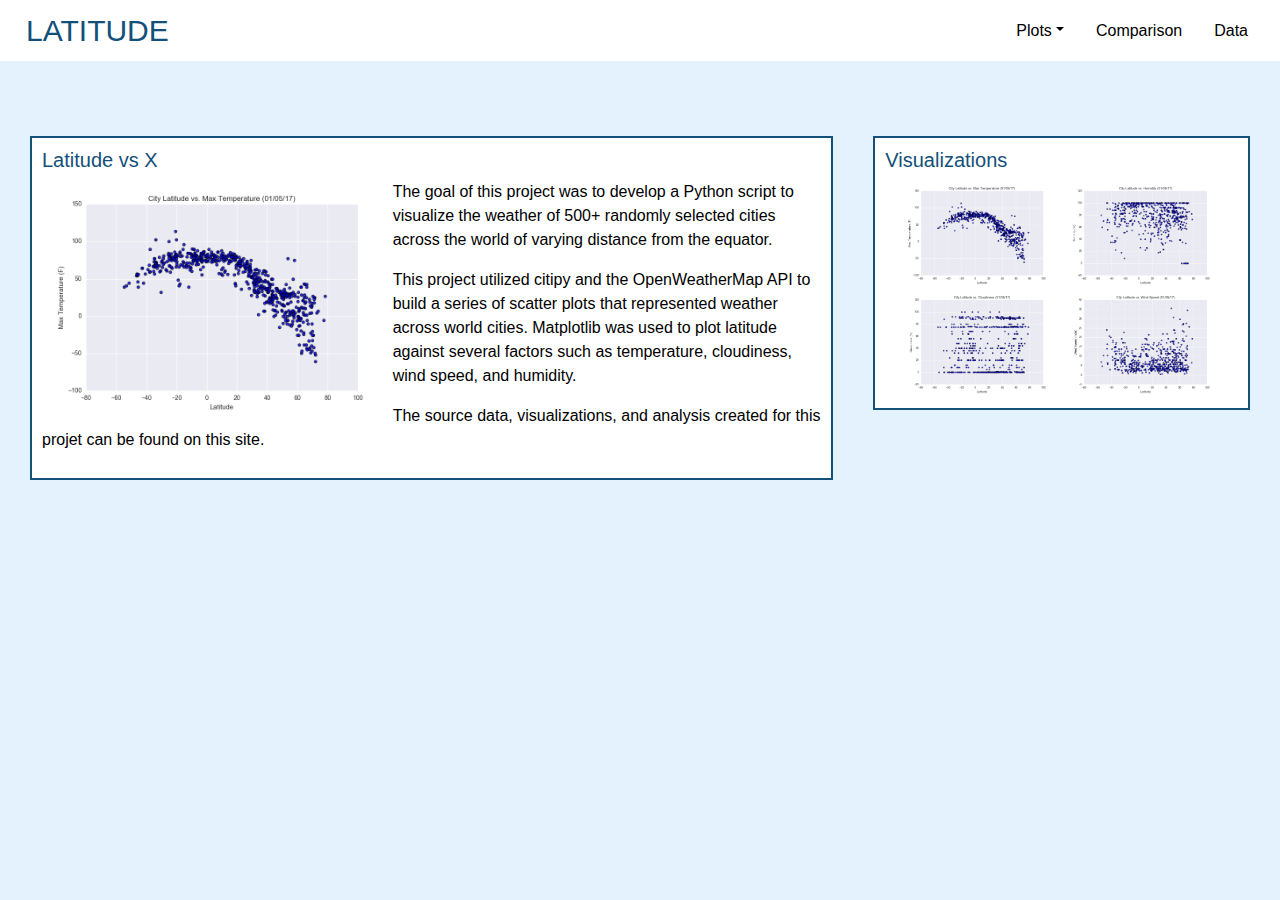
<file: index.html>
<!DOCTYPE html>
<html lang="en-us">

<head>
    <meta charset="UTF-8">
    <meta name="viewport" content="width=device-width, initial-scale=1, shrink-to-fit=no">

    <link rel="stylesheet" href="https://stackpath.bootstrapcdn.com/bootstrap/4.3.1/css/bootstrap.min.css" integrity="sha384-ggOyR0iXCbMQv3Xipma34MD+dH/1fQ784/j6cY/iJTQUOhcWr7x9JvoRxT2MZw1T" crossorigin="anonymous">
    <link rel="stylesheet" href="style.css">

    <title>Web Design Homework - Web Visualization Dashboard</title>
</head>

<body>

    <nav class="navbar navbar-expand-sm navbar-light" style="background-color: white;">
        <a class="landing" href="index.html">LATITUDE</a>
        <button class="navbar-toggler" type="button" data-toggle="collapse" data-target="#navbarSupportedContent" aria-controls="navbarSupportedContent" aria-expanded="false" aria-label="Toggle navigation">
            <span class="navbar-toggler-icon"></span>
        </button>

        <div class="collapse navbar-collapse" id="navbarSupportedContent">
        <ul class="nav ml-auto">
            <li class="nav-item dropdown">
            <a class="nav-link dropdown-toggle" data-toggle="dropdown" href="" role="button" aria-haspopup="true" aria-expanded="false">Plots</a>
            <div class="dropdown-menu">
                <a class="dropdown-item" href="Fig1.html">Max Temperature</a>                    
                <a class="dropdown-item" href="Fig2.html">Humidity</a>
                <a class="dropdown-item" href="Fig3.html">Cloudiness</a>
                <a class="dropdown-item" href="Fig4.html">Wind Speed</a>
            </div>
            </li>
            <li class="nav-item">
            <a class="nav-link" href="Comparison.html">Comparison</a>
            </li>
            <li class="nav-item">
                <a class="nav-link" href="Data.html">Data</a>
            </li>
        </ul>
        </div>
    </nav>

<div class="row">
    <div class="col-md-8">
        <div class="container1">
            <h1>Latitude vs X</h1>
            <img src="Assets/Fig1.png" style="float:left">
            <p>
                The goal of this project was to develop a Python script to visualize the weather of 500+ randomly selected cities across the world of varying distance from the equator.
            </p>
            <p>
                This project utilized citipy and the OpenWeatherMap API to build a series of scatter plots that represented weather across world cities.
                Matplotlib was used to plot latitude against several factors such as temperature, cloudiness, wind speed, and humidity.
            </p>
            <p>
                The source data, visualizations, and analysis created for this projet can be found on this site.
            </p>
            <div style="clear:both"></div>
        </div>
    </div>

    <div class="col-md-4">
        <div class="container2">
            <h1>Visualizations</h1>
            <center>
            <a href="Fig1.html"><img class=imgh src="Assets/Fig1.png" alt="test"></a>
            <a href="Fig2.html"><img class=imgh src="Assets/Fig2.png"></a>
            <a href="Fig3.html"><img class=imgh src="Assets/Fig3.png"></a>
            <a href="Fig4.html"><img class=imgh src="Assets/Fig4.png"></a>
            </center> 
        </div>
    </div>

    <script src="https://code.jquery.com/jquery-3.5.1.slim.min.js" integrity="sha384-DfXdz2htPH0lsSSs5nCTpuj/zy4C+OGpamoFVy38MVBnE+IbbVYUew+OrCXaRkfj" crossorigin="anonymous"></script>
    <script src="https://cdn.jsdelivr.net/npm/popper.js@1.16.0/dist/umd/popper.min.js" integrity="sha384-Q6E9RHvbIyZFJoft+2mJbHaEWldlvI9IOYy5n3zV9zzTtmI3UksdQRVvoxMfooAo" crossorigin="anonymous"></script>
    <script src="https://stackpath.bootstrapcdn.com/bootstrap/4.5.0/js/bootstrap.min.js" integrity="sha384-OgVRvuATP1z7JjHLkuOU7Xw704+h835Lr+6QL9UvYjZE3Ipu6Tp75j7Bh/kR0JKI" crossorigin="anonymous"></script>
</div>
</body>

</html>
</file>
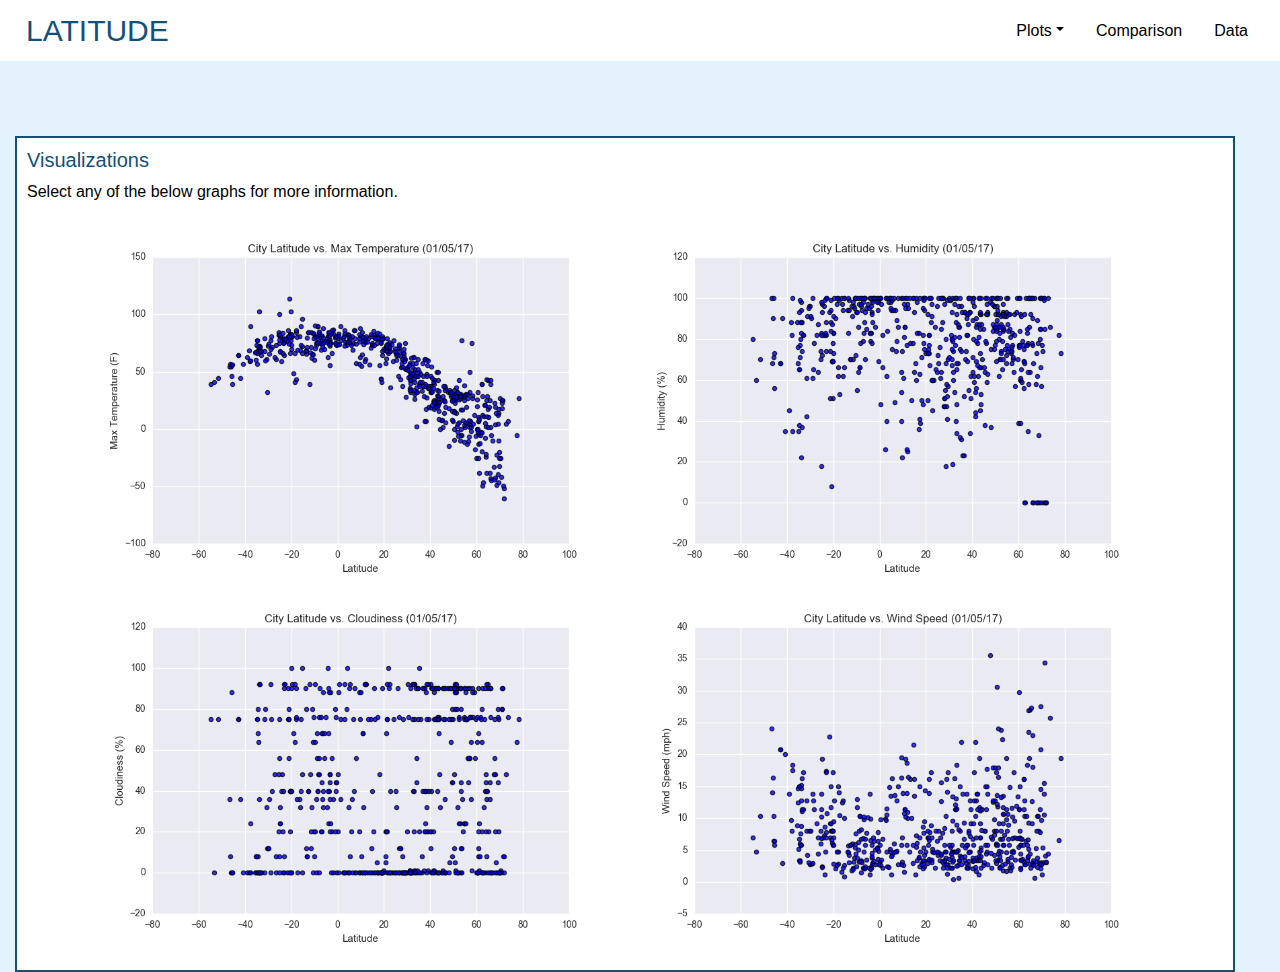
<file: Comparison.html>
<!DOCTYPE html>
<html lang="en-us">

<head>
    <meta charset="UTF-8">
    <meta name="viewport" content="width=device-width, initial-scale=1, shrink-to-fit=no">

    <link rel="stylesheet" href="https://stackpath.bootstrapcdn.com/bootstrap/4.3.1/css/bootstrap.min.css" integrity="sha384-ggOyR0iXCbMQv3Xipma34MD+dH/1fQ784/j6cY/iJTQUOhcWr7x9JvoRxT2MZw1T" crossorigin="anonymous">
    <link rel="stylesheet" href="style.css">

    <title>Comparison</title>
</head>

<body>

    <nav class="navbar navbar-expand-sm navbar-light" style="background-color: white;">
        <a class="landing" href="index.html">LATITUDE</a>
        <button class="navbar-toggler" type="button" data-toggle="collapse" data-target="#navbarSupportedContent" aria-controls="navbarSupportedContent" aria-expanded="false" aria-label="Toggle navigation">
            <span class="navbar-toggler-icon"></span>
        </button>

        <div class="collapse navbar-collapse" id="navbarSupportedContent">
        <ul class="nav ml-auto">
            <li class="nav-item dropdown">
            <a class="nav-link dropdown-toggle" data-toggle="dropdown" href="" role="button" aria-haspopup="true" aria-expanded="false">Plots</a>
            <div class="dropdown-menu">
                <a class="dropdown-item" href="Fig1.html">Max Temperature</a>                    
                <a class="dropdown-item" href="Fig2.html">Humidity</a>
                <a class="dropdown-item" href="Fig3.html">Cloudiness</a>
                <a class="dropdown-item" href="Fig4.html">Wind Speed</a>
            </div>
            </li>
            <li class="nav-item">
            <a class="nav-link" href="Comparison.html">Comparison</a>
            </li>
            <li class="nav-item">
                <a class="nav-link" href="Data.html">Data</a>
            </li>
        </ul>
        </div>
    </nav>

    <div class="col-md-12">
        <div class="container2">
            <h1>Visualizations</h1>
            <p>Select any of the below graphs for more information.</p>
            <center>
            <a href="Fig1.html"><img class=imgc src="Assets/Fig1.png" alt="test"></a>
            <a href="Fig2.html"><img class=imgc src="Assets/Fig2.png"></a>
            <a href="Fig3.html"><img class=imgc src="Assets/Fig3.png"></a>
            <a href="Fig4.html"><img class=imgc src="Assets/Fig4.png"></a>
            </center> 
        </div>
    </div>

    <script src="https://code.jquery.com/jquery-3.5.1.slim.min.js" integrity="sha384-DfXdz2htPH0lsSSs5nCTpuj/zy4C+OGpamoFVy38MVBnE+IbbVYUew+OrCXaRkfj" crossorigin="anonymous"></script>
    <script src="https://cdn.jsdelivr.net/npm/popper.js@1.16.0/dist/umd/popper.min.js" integrity="sha384-Q6E9RHvbIyZFJoft+2mJbHaEWldlvI9IOYy5n3zV9zzTtmI3UksdQRVvoxMfooAo" crossorigin="anonymous"></script>
    <script src="https://stackpath.bootstrapcdn.com/bootstrap/4.5.0/js/bootstrap.min.js" integrity="sha384-OgVRvuATP1z7JjHLkuOU7Xw704+h835Lr+6QL9UvYjZE3Ipu6Tp75j7Bh/kR0JKI" crossorigin="anonymous"></script>

</div>
</body>

</html>
</file>
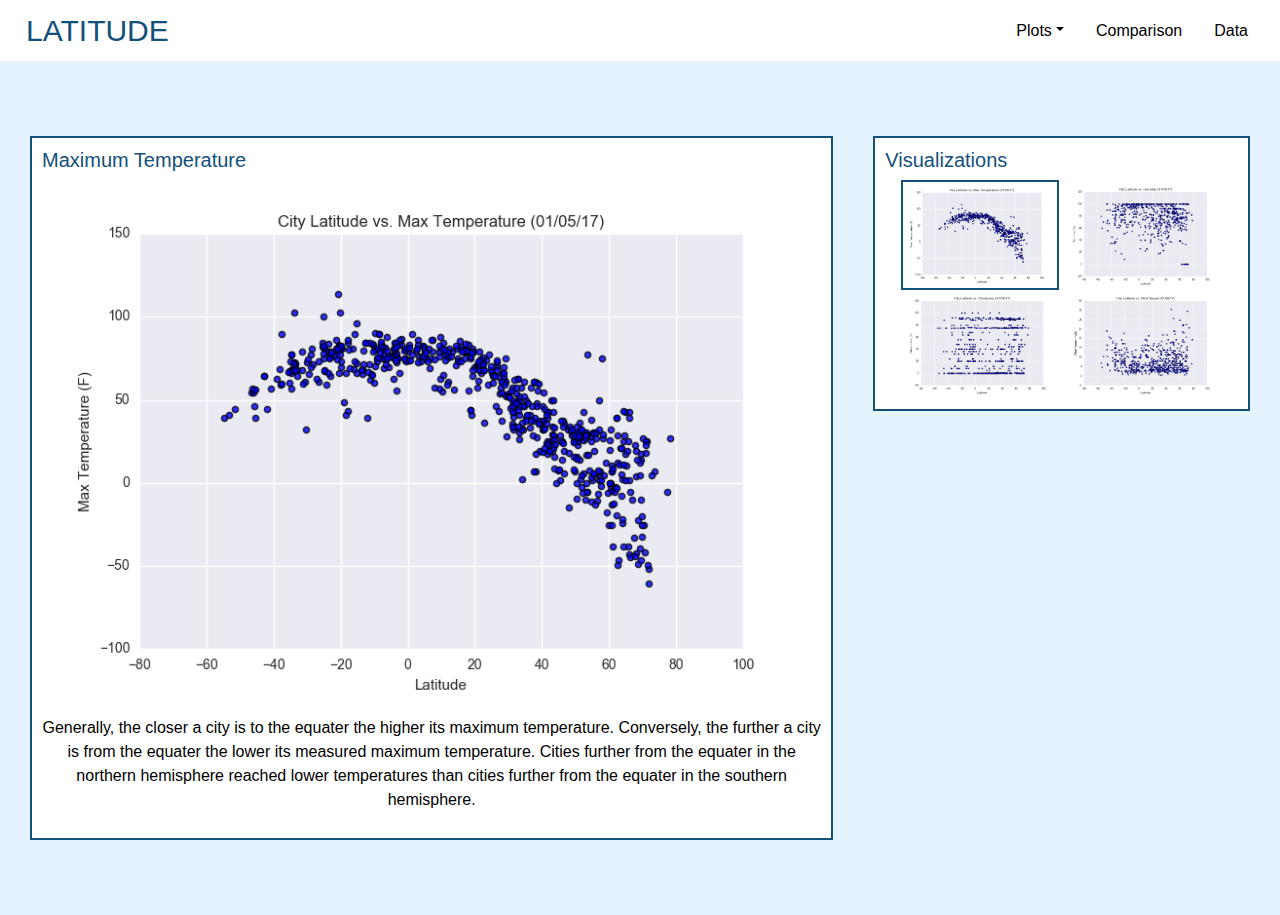
<file: Fig1.html>
<!DOCTYPE html>
<html lang="en-us">

<head>
    <meta charset="UTF-8">
    <meta name="viewport" content="width=device-width, initial-scale=1, shrink-to-fit=no">

    <link rel="stylesheet" href="https://stackpath.bootstrapcdn.com/bootstrap/4.3.1/css/bootstrap.min.css" integrity="sha384-ggOyR0iXCbMQv3Xipma34MD+dH/1fQ784/j6cY/iJTQUOhcWr7x9JvoRxT2MZw1T" crossorigin="anonymous">
    <link rel="stylesheet" href="style.css">

    <title>Lat vs Max Temp</title>
</head>

<body>

    <nav class="navbar navbar-expand-sm navbar-light" style="background-color: white;">
        <a class="landing" href="index.html">LATITUDE</a>
        <button class="navbar-toggler" type="button" data-toggle="collapse" data-target="#navbarSupportedContent" aria-controls="navbarSupportedContent" aria-expanded="false" aria-label="Toggle navigation">
            <span class="navbar-toggler-icon"></span>
        </button>

        <div class="collapse navbar-collapse" id="navbarSupportedContent">
        <ul class="nav ml-auto">
            <li class="nav-item dropdown">
            <a class="nav-link dropdown-toggle" data-toggle="dropdown" href="" role="button" aria-haspopup="true" aria-expanded="false">Plots</a>
            <div class="dropdown-menu">
                <a class="dropdown-item" href="Fig1.html">Max Temperature</a>                    
                <a class="dropdown-item" href="Fig2.html">Humidity</a>
                <a class="dropdown-item" href="Fig3.html">Cloudiness</a>
                <a class="dropdown-item" href="Fig4.html">Wind Speed</a>
            </div>
            </li>
            <li class="nav-item">
            <a class="nav-link" href="Comparison.html">Comparison</a>
            </li>
            <li class="nav-item">
                <a class="nav-link" href="Data.html">Data</a>
            </li>
        </ul>
        </div>
    </nav>

<div class="row">
    <div class="col-md-8">
        <div class="container1">
            <h1>Maximum Temperature</h1>
            <img class="imgm" src="Assets/Fig1.png">
            <p class="center">
            Generally, the closer a city is to the equater the higher its maximum temperature. Conversely, the further a city is from the equater the lower its measured maximum temperature. Cities further from the equater in the northern hemisphere reached lower temperatures than cities further from the equater in the southern hemisphere.
            </p>
            <div style="clear:both"></div>
        </div>
    </div>

    <div class="col-md-4">
        <div class="container2">
            <h1>Visualizations</h1>
            <center>
            <a href="Fig1.html"><img class=imgy src="Assets/Fig1.png"></a>
            <a href="Fig2.html"><img class=imgh src="Assets/Fig2.png"></a>
            <a href="Fig3.html"><img class=imgh src="Assets/Fig3.png"></a>
            <a href="Fig4.html"><img class=imgh src="Assets/Fig4.png"></a>
            </center>
        </div>
    </div>

    <script src="https://code.jquery.com/jquery-3.5.1.slim.min.js" integrity="sha384-DfXdz2htPH0lsSSs5nCTpuj/zy4C+OGpamoFVy38MVBnE+IbbVYUew+OrCXaRkfj" crossorigin="anonymous"></script>
    <script src="https://cdn.jsdelivr.net/npm/popper.js@1.16.0/dist/umd/popper.min.js" integrity="sha384-Q6E9RHvbIyZFJoft+2mJbHaEWldlvI9IOYy5n3zV9zzTtmI3UksdQRVvoxMfooAo" crossorigin="anonymous"></script>
    <script src="https://stackpath.bootstrapcdn.com/bootstrap/4.5.0/js/bootstrap.min.js" integrity="sha384-OgVRvuATP1z7JjHLkuOU7Xw704+h835Lr+6QL9UvYjZE3Ipu6Tp75j7Bh/kR0JKI" crossorigin="anonymous"></script>
</div>
</body>

</html>
</file>
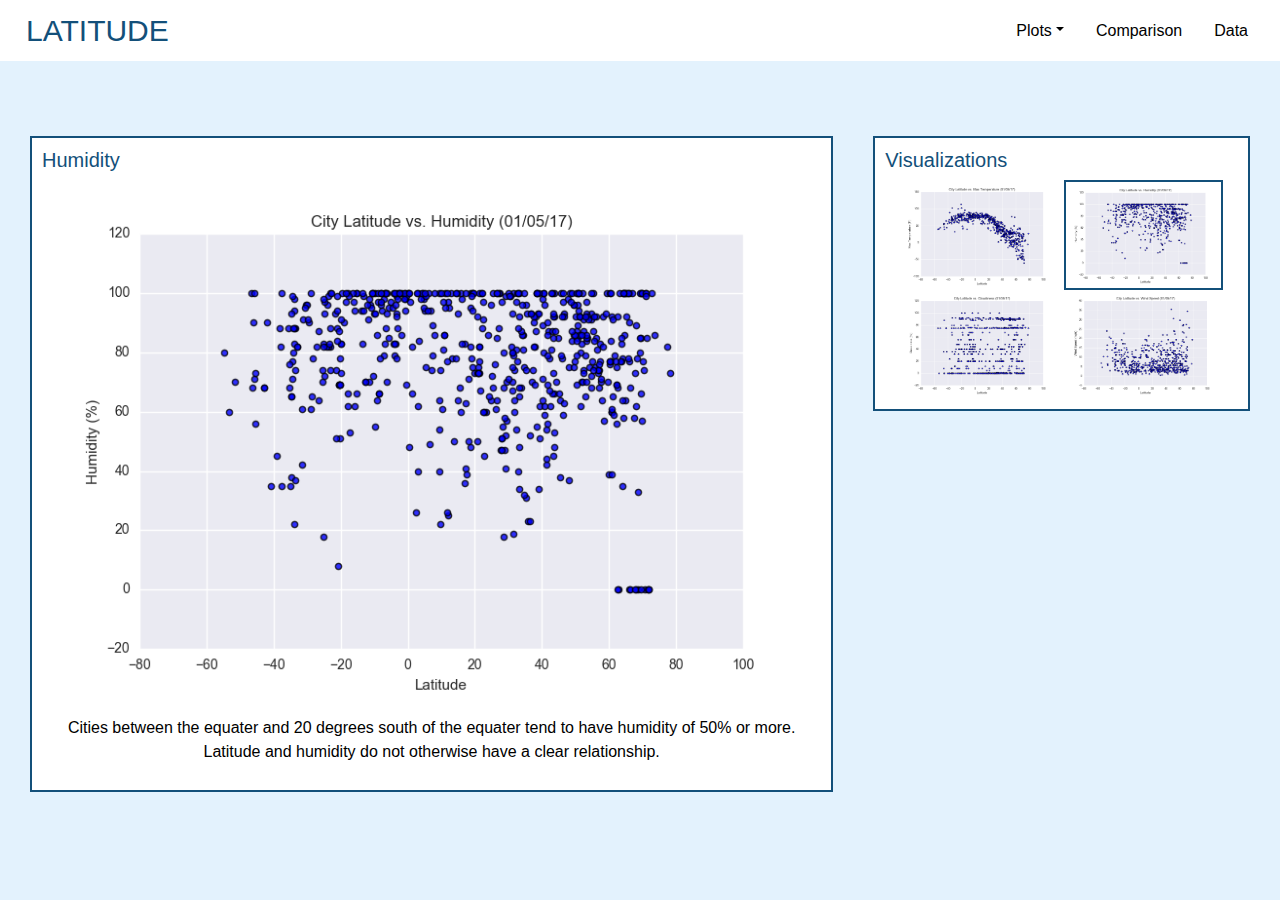
<file: Fig2.html>
<!DOCTYPE html>
<html lang="en-us">

<head>
    <meta charset="UTF-8">
    <meta name="viewport" content="width=device-width, initial-scale=1, shrink-to-fit=no">

    <link rel="stylesheet" href="https://stackpath.bootstrapcdn.com/bootstrap/4.3.1/css/bootstrap.min.css" integrity="sha384-ggOyR0iXCbMQv3Xipma34MD+dH/1fQ784/j6cY/iJTQUOhcWr7x9JvoRxT2MZw1T" crossorigin="anonymous">
    <link rel="stylesheet" href="style.css">

    <title>Lat vs Humidity</title>
</head>

<body>

    <nav class="navbar navbar-expand-sm navbar-light" style="background-color: white;">
        <a class="landing" href="index.html">LATITUDE</a>
        <button class="navbar-toggler" type="button" data-toggle="collapse" data-target="#navbarSupportedContent" aria-controls="navbarSupportedContent" aria-expanded="false" aria-label="Toggle navigation">
            <span class="navbar-toggler-icon"></span>
        </button>

        <div class="collapse navbar-collapse" id="navbarSupportedContent">
        <ul class="nav ml-auto">
            <li class="nav-item dropdown">
            <a class="nav-link dropdown-toggle" data-toggle="dropdown" href="" role="button" aria-haspopup="true" aria-expanded="false">Plots</a>
            <div class="dropdown-menu">
                <a class="dropdown-item" href="Fig1.html">Max Temperature</a>                    
                <a class="dropdown-item" href="Fig2.html">Humidity</a>
                <a class="dropdown-item" href="Fig3.html">Cloudiness</a>
                <a class="dropdown-item" href="Fig4.html">Wind Speed</a>
            </div>
            </li>
            <li class="nav-item">
            <a class="nav-link" href="Comparison.html">Comparison</a>
            </li>
            <li class="nav-item">
                <a class="nav-link" href="Data.html">Data</a>
            </li>
        </ul>
        </div>
    </nav>

<div class="row">
    <div class="col-md-8">
        <div class="container1">
            <h1>Humidity</h1>
            <img class="imgm" src="Assets/Fig2.png">
            <p class="center">Cities between the equater and 20 degrees south of the equater tend to have humidity of 50% or more. Latitude and humidity do not otherwise have a clear relationship.</p>
            <div style="clear:both"></div>
        </div>
    </div>

    <div class="col-md-4">
        <div class="container2">
            <h1>Visualizations</h1>
            <center>
            <a href="Fig1.html"><img class=imgh src="Assets/Fig1.png"></a>
            <a href="Fig2.html"><img class=imgy src="Assets/Fig2.png"></a>
            <a href="Fig3.html"><img class=imgh src="Assets/Fig3.png"></a>
            <a href="Fig4.html"><img class=imgh src="Assets/Fig4.png"></a>
            </center>
        </div>
    </div>

    <script src="https://code.jquery.com/jquery-3.5.1.slim.min.js" integrity="sha384-DfXdz2htPH0lsSSs5nCTpuj/zy4C+OGpamoFVy38MVBnE+IbbVYUew+OrCXaRkfj" crossorigin="anonymous"></script>
    <script src="https://cdn.jsdelivr.net/npm/popper.js@1.16.0/dist/umd/popper.min.js" integrity="sha384-Q6E9RHvbIyZFJoft+2mJbHaEWldlvI9IOYy5n3zV9zzTtmI3UksdQRVvoxMfooAo" crossorigin="anonymous"></script>
    <script src="https://stackpath.bootstrapcdn.com/bootstrap/4.5.0/js/bootstrap.min.js" integrity="sha384-OgVRvuATP1z7JjHLkuOU7Xw704+h835Lr+6QL9UvYjZE3Ipu6Tp75j7Bh/kR0JKI" crossorigin="anonymous"></script>
</div>
</body>

</html>
</file>
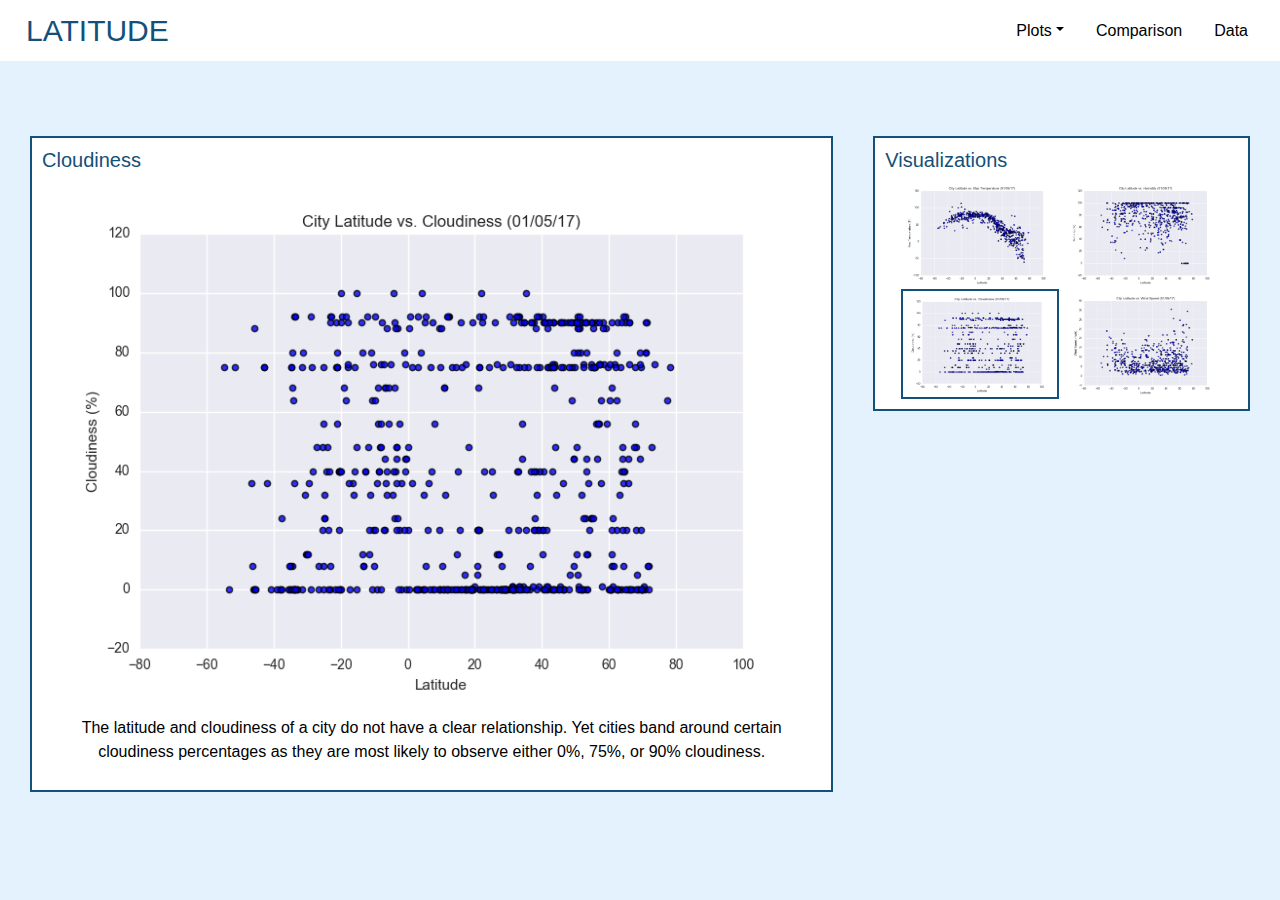
<file: Fig3.html>
<!DOCTYPE html>
<html lang="en-us">

<head>
    <meta charset="UTF-8">
    <meta name="viewport" content="width=device-width, initial-scale=1, shrink-to-fit=no">

    <link rel="stylesheet" href="https://stackpath.bootstrapcdn.com/bootstrap/4.3.1/css/bootstrap.min.css" integrity="sha384-ggOyR0iXCbMQv3Xipma34MD+dH/1fQ784/j6cY/iJTQUOhcWr7x9JvoRxT2MZw1T" crossorigin="anonymous">
    <link rel="stylesheet" href="style.css">

    <title>Lat vs Cloudiness</title>
</head>

<body>

    <nav class="navbar navbar-expand-sm navbar-light" style="background-color: white;">
        <a class="landing" href="index.html">LATITUDE</a>
        <button class="navbar-toggler" type="button" data-toggle="collapse" data-target="#navbarSupportedContent" aria-controls="navbarSupportedContent" aria-expanded="false" aria-label="Toggle navigation">
            <span class="navbar-toggler-icon"></span>
        </button>

        <div class="collapse navbar-collapse" id="navbarSupportedContent">
        <ul class="nav ml-auto">
            <li class="nav-item dropdown">
            <a class="nav-link dropdown-toggle" data-toggle="dropdown" href="" role="button" aria-haspopup="true" aria-expanded="false">Plots</a>
            <div class="dropdown-menu">
                <a class="dropdown-item" href="Fig1.html">Max Temperature</a>                    
                <a class="dropdown-item" href="Fig2.html">Humidity</a>
                <a class="dropdown-item" href="Fig3.html">Cloudiness</a>
                <a class="dropdown-item" href="Fig4.html">Wind Speed</a>
            </div>
            </li>
            <li class="nav-item">
            <a class="nav-link" href="Comparison.html">Comparison</a>
            </li>
            <li class="nav-item">
                <a class="nav-link" href="Data.html">Data</a>
            </li>
        </ul>
        </div>
    </nav>

<div class="row">
    <div class="col-md-8">
        <div class="container1">
            <h1>Cloudiness</h1>
            <img class="imgm" src="Assets/Fig3.png">
            <p class="center">The latitude and cloudiness of a city do not have a clear relationship. Yet cities band around certain cloudiness percentages as they are most likely to observe either 0%, 75%, or 90% cloudiness.</p>
            <div style="clear:both"></div>
        </div>
    </div>

    <div class="col-md-4">
        <div class="container2">
            <h1>Visualizations</h1>
            <center>
            <a href="Fig1.html"><img class=imgh src="Assets/Fig1.png"></a>
            <a href="Fig2.html"><img class=imgh src="Assets/Fig2.png"></a>
            <a href="Fig3.html"><img class=imgy src="Assets/Fig3.png"></a>
            <a href="Fig4.html"><img class=imgh src="Assets/Fig4.png"></a>
            </center>
        </div>
    </div>

    <script src="https://code.jquery.com/jquery-3.5.1.slim.min.js" integrity="sha384-DfXdz2htPH0lsSSs5nCTpuj/zy4C+OGpamoFVy38MVBnE+IbbVYUew+OrCXaRkfj" crossorigin="anonymous"></script>
    <script src="https://cdn.jsdelivr.net/npm/popper.js@1.16.0/dist/umd/popper.min.js" integrity="sha384-Q6E9RHvbIyZFJoft+2mJbHaEWldlvI9IOYy5n3zV9zzTtmI3UksdQRVvoxMfooAo" crossorigin="anonymous"></script>
    <script src="https://stackpath.bootstrapcdn.com/bootstrap/4.5.0/js/bootstrap.min.js" integrity="sha384-OgVRvuATP1z7JjHLkuOU7Xw704+h835Lr+6QL9UvYjZE3Ipu6Tp75j7Bh/kR0JKI" crossorigin="anonymous"></script>
</div>
</body>

</html>
</file>
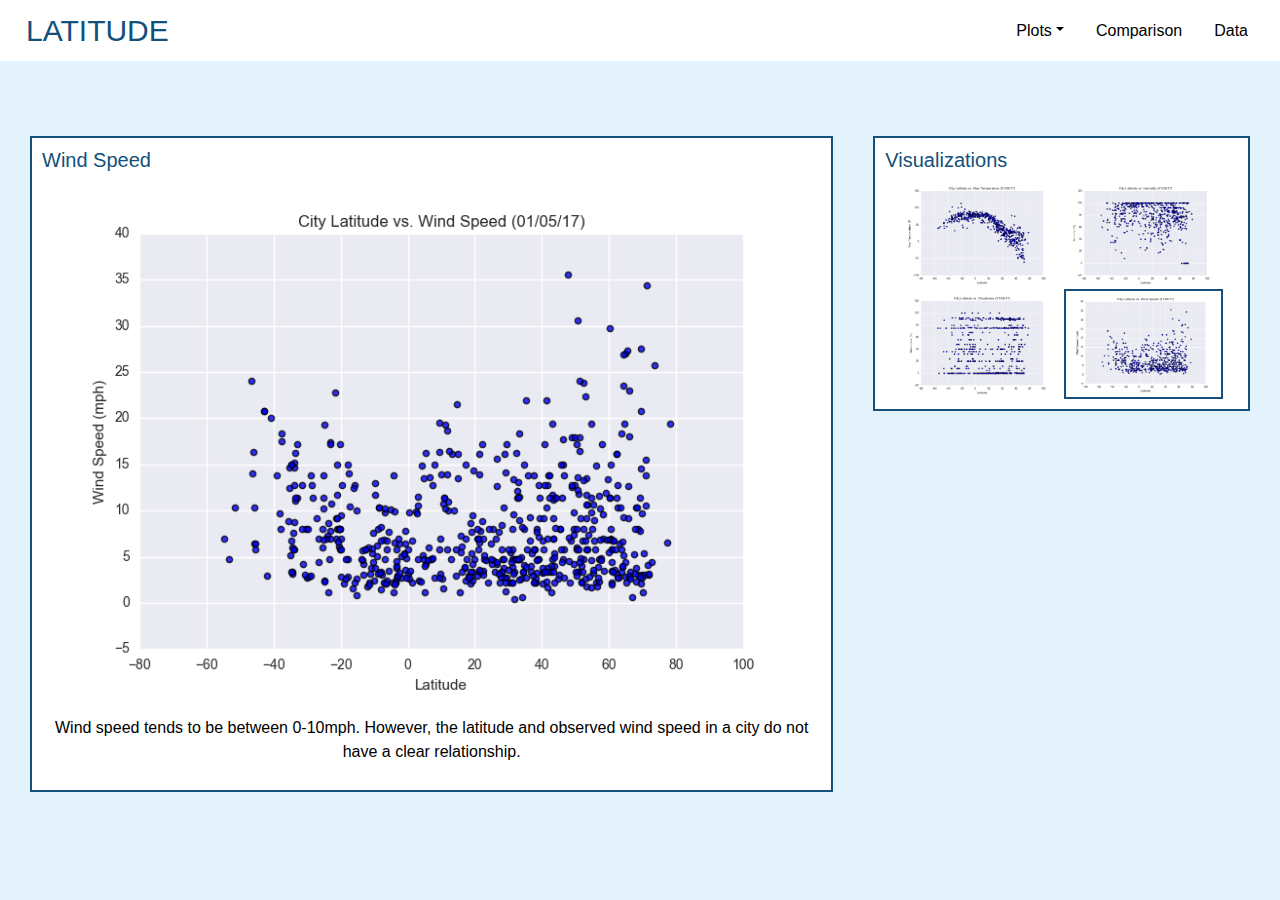
<file: Fig4.html>
<!DOCTYPE html>
<html lang="en-us">

<head>
    <meta charset="UTF-8">
    <meta name="viewport" content="width=device-width, initial-scale=1, shrink-to-fit=no">

    <link rel="stylesheet" href="https://stackpath.bootstrapcdn.com/bootstrap/4.3.1/css/bootstrap.min.css" integrity="sha384-ggOyR0iXCbMQv3Xipma34MD+dH/1fQ784/j6cY/iJTQUOhcWr7x9JvoRxT2MZw1T" crossorigin="anonymous">
    <link rel="stylesheet" href="style.css">

    <title>Lat vs Wind Speed</title>
</head>

<body>

    <nav class="navbar navbar-expand-sm navbar-light" style="background-color: white;">
        <a class="landing" href="index.html">LATITUDE</a>
        <button class="navbar-toggler" type="button" data-toggle="collapse" data-target="#navbarSupportedContent" aria-controls="navbarSupportedContent" aria-expanded="false" aria-label="Toggle navigation">
            <span class="navbar-toggler-icon"></span>
        </button>

        <div class="collapse navbar-collapse" id="navbarSupportedContent">
        <ul class="nav ml-auto">
            <li class="nav-item dropdown">
            <a class="nav-link dropdown-toggle" data-toggle="dropdown" href="" role="button" aria-haspopup="true" aria-expanded="false">Plots</a>
            <div class="dropdown-menu">
                <a class="dropdown-item" href="Fig1.html">Max Temperature</a>                    
                <a class="dropdown-item" href="Fig2.html">Humidity</a>
                <a class="dropdown-item" href="Fig3.html">Cloudiness</a>
                <a class="dropdown-item" href="Fig4.html">Wind Speed</a>
            </div>
            </li>
            <li class="nav-item">
            <a class="nav-link" href="Comparison.html">Comparison</a>
            </li>
            <li class="nav-item">
                <a class="nav-link" href="Data.html">Data</a>
            </li>
        </ul>
        </div>
    </nav>

<div class="row">
    <div class="col-md-8">
        <div class="container1">
            <h1>Wind Speed</h1>
            <img class="imgm" src="Assets/Fig4.png">
            <p class="center">
                Wind speed tends to be between 0-10mph. However, the latitude and observed wind speed in a city do not have a clear relationship.</p>
            <div style="clear:both"></div>
        </div>
    </div>

    <div class="col-md-4">
        <div class="container2">
            <h1>Visualizations</h1>
            <center>
            <a href="Fig1.html"><img class=imgh src="Assets/Fig1.png"></a>
            <a href="Fig2.html"><img class=imgh src="Assets/Fig2.png"></a>
            <a href="Fig3.html"><img class=imgh src="Assets/Fig3.png"></a>
            <a href="Fig4.html"><img class=imgy src="Assets/Fig4.png"></a>
            </center>
        </div>
    </div>

    <script src="https://code.jquery.com/jquery-3.5.1.slim.min.js" integrity="sha384-DfXdz2htPH0lsSSs5nCTpuj/zy4C+OGpamoFVy38MVBnE+IbbVYUew+OrCXaRkfj" crossorigin="anonymous"></script>
    <script src="https://cdn.jsdelivr.net/npm/popper.js@1.16.0/dist/umd/popper.min.js" integrity="sha384-Q6E9RHvbIyZFJoft+2mJbHaEWldlvI9IOYy5n3zV9zzTtmI3UksdQRVvoxMfooAo" crossorigin="anonymous"></script>
    <script src="https://stackpath.bootstrapcdn.com/bootstrap/4.5.0/js/bootstrap.min.js" integrity="sha384-OgVRvuATP1z7JjHLkuOU7Xw704+h835Lr+6QL9UvYjZE3Ipu6Tp75j7Bh/kR0JKI" crossorigin="anonymous"></script>
</div>
</body>

</html>
</file>
<file: style.css>
body {
    background-color:#e3f2fd;
}

.nav-link {
    color:black;
}

.landing {
    font-family: Impact, Charcoal, sans-serif;
    color: #13507a;
    font-size: 30px;
    padding-left: 10px;
}

.landing:hover {
    color: black;
    text-decoration: none;
}

.container1 {
    border: 2px solid #13507a;
    background-color: #ffffff;
    color: #000000;
    margin-top: 75px;
    margin-left: 30px;
    margin-right: 10px;
    margin-bottom: 75px;
    padding-left: 10px;
    padding-right: 10px;
    padding-top: 10px;
    padding-bottom: 10px;
}

.container2 {
    border: 2px solid #13507a;
    background-color: #ffffff;
    color: #000000;
    margin-top: 75px;
    margin-left: 0px;
    margin-right: 30px;
    padding-left: 10px;
    padding-right: 10px;
    padding-top: 10px;
    padding-bottom: 10px;
}

.container3 {
    border: 2px solid #13507a;
    background-color: #ffffff;
    color: #000000;
    margin-left: 30px;
    margin-right: 30px;
    margin-top: 75px;
    margin-bottom: 75px;
    padding-top: 10px;
}

h1 {
    font-family: Impact, Charcoal, sans-serif;
    font-size: 20px;
    color: #13507a;
}

.center{
    text-align: center;
}

img, .imgh {
    max-width: 45%;
}

.imgy {
    border: 2px solid #13507a;
}

.imgm {
    max-width: 100%;
    display: block;
    margin-left: auto;
    margin-right: auto;
}

.imgh:hover, .imgy:hover, .imgc:hover {
    border: 2px solid #e3f2fd;
}


table, th, td {
    border: 0px;
    text-align: left;
}


@media (max-width: 768px) {

    .post {
      margin-right: 30px;
      margin-left: 30px;
    }
  
    .container1 {
        margin-right: 30px;
    }

    .container2 {
        margin-left: 30px;
        margin-top: 30px;
        margin-bottom: 75px;
    }

    .imgc {
        max-width: 100%;
        display: block;
        margin-left: auto;
        margin-right: auto;
    }

  }
</file>
